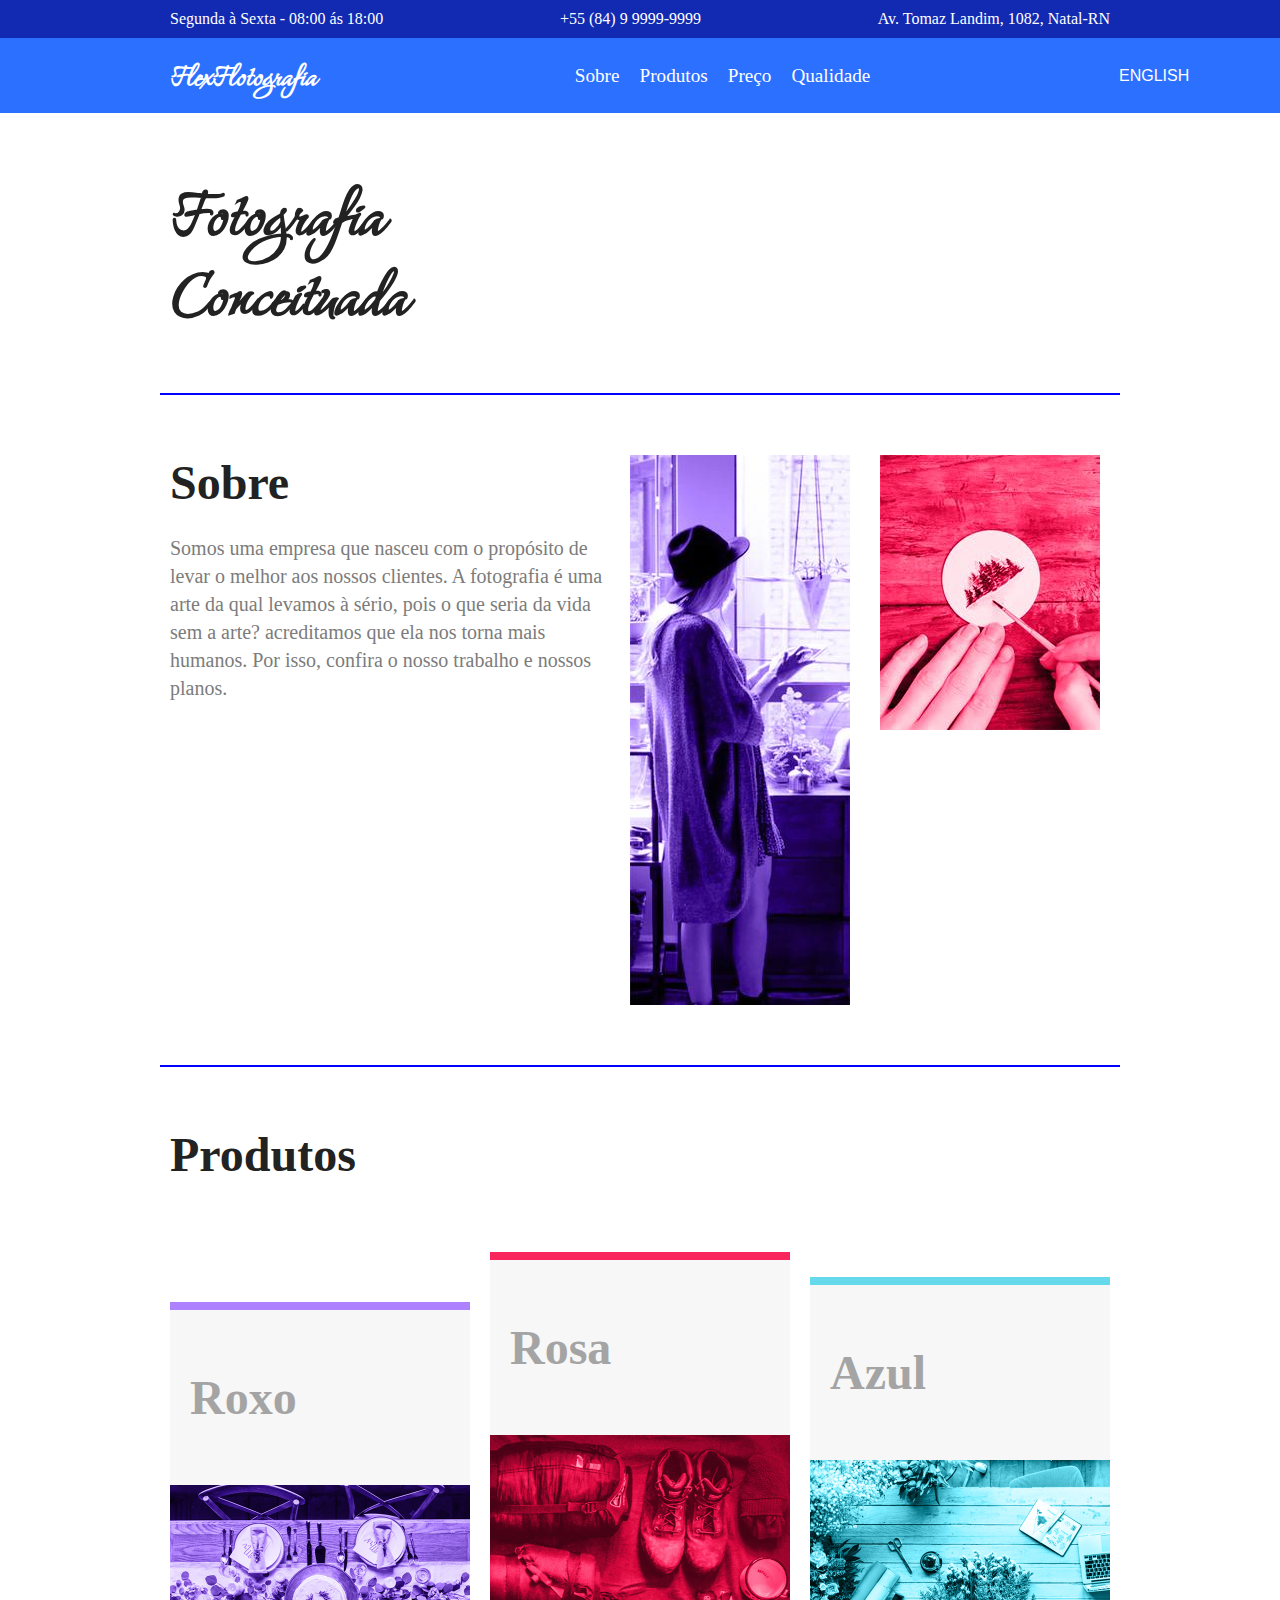
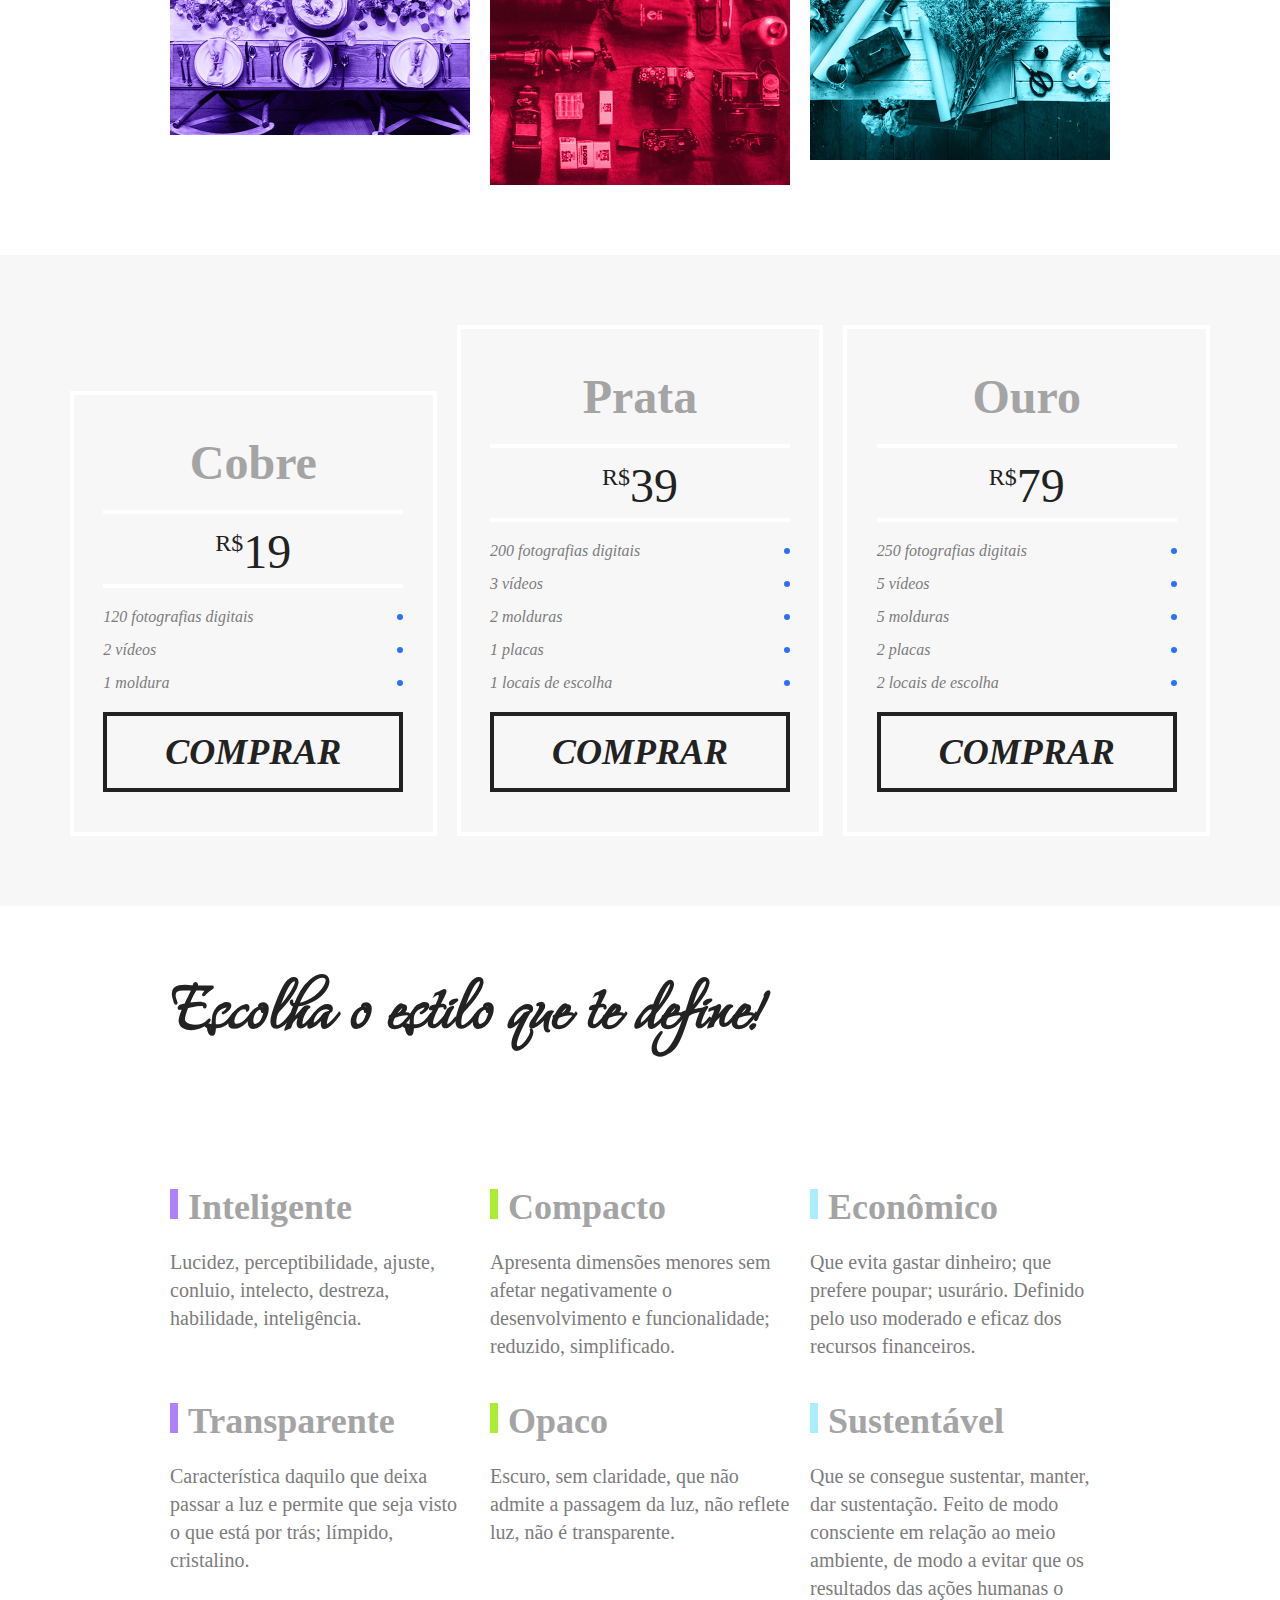
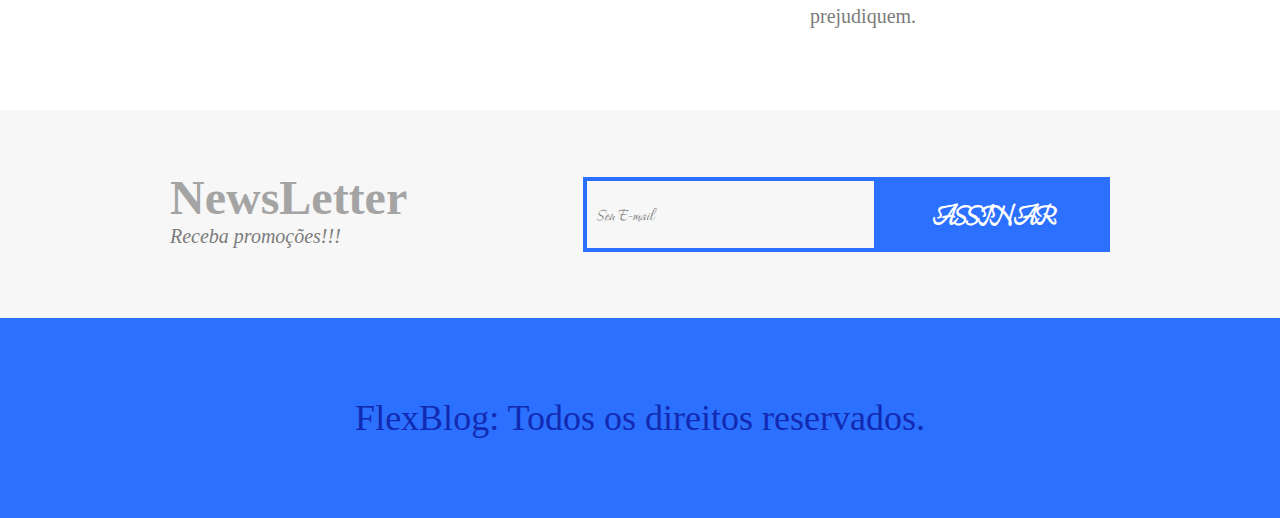
<file: FlexFotografia/index.html>
<!DOCTYPE html>
<html lang="pt-br">
<head>
        <meta charset="UTF-8">
        <meta http-equiv="X-UA-Compatible" content="IE=edge">
        <meta name="viewport" content="width=device-width, initial-scale=1.0">
        <title>FlexFotografia</title>
        <link href="https://fonts.googleapis.com/css2?family=Grey+Qo&display=swap" rel="stylesheet">
        <link rel="stylesheet" href="css/estiloO1.css">
</head>

<body>
  
        <div class="superinfo-bg">
                <div class="superinfo">
                        <p>Segunda à Sexta - 08:00 ás 18:00</p>
                        <a href="tel:+558499999-9999">+55 (84) 9 9999-9999</a>
                        <p>Av. Tomaz Landim, 1082, Natal-RN</p>
                </div>
        </div>
        
        <header class="menu-bg">
                <div class="menu">
                <div class="menu-logo">
                <a href="#">FlexFlotografia</a>
                </div>
                <nav class="menu-nav">
                        <ul>
                                <li><a href="#Sobre">Sobre</a></li>
                                <li><a href="#Produtos">Produtos</a></li>
                                <li><a href="#Preco">Preço</a></li>
                                <li><a href="#Qualidade">Qualidade</a></li>
                        </ul>
                </nav>
                <a class="traducao" href="index-en.html">English</a>
                </div>

        </header>
                <h1 class="introducao"> Fotografia <br> Conceituada</h1>

            <!--     é importante colocar a imagem dentro de uma div para que o flebox funcione corretamente. -->
                <section class="sobre" id="Sobre">
                        <div class="sobre-info">
                                <h1>Sobre</h1>
                                <p>Somos uma empresa que nasceu com o propósito de levar o melhor aos nossos clientes.
                                        A fotografia é uma arte da qual levamos à sério, pois o que seria da vida sem a arte?
                                        acreditamos que ela nos torna mais humanos. Por isso, confira o nosso trabalho e nossos planos.
                                </p>
                        </div>
                        <div class="sobre-img"><img src="img/sobre1.jpg" alt="Imagem Ilustrativa 01"></div>
                        <div class="sobre-img"><img src="img/sobre2.jpg" alt="Imagem Ilustrativa 02"></div>

                </section>
                <section class="produtos" id="Produtos">
                        <h1>Produtos</h1>
                        <div class="produtos-container">
                                <div class="produtos-item purple">
                                        <h2>Roxo</h2>
                                        <img src="img/produtos1.jpg" alt="Imagem Ilustrativa 03">
                                </div>

                                <div class="produtos-item pink">
                                        <h2>Rosa</h2>
                                        <img src="img/produtos2.jpg" alt="Imagem Ilustrativa 04">
                                </div>

                                <div class="produtos-item blue">
                                        <h2>Azul</h2>
                                        <img src="img/produtos3.jpg" alt="Imagem Ilustrativa 05">
                                </div>
                        </div>
                </section>

                <section class="preco" id="Preco">
                        <div class="preco-item">
                                <h2>Cobre</h2>
                                <span><sup>R$</sup>19</span>
                                <ul>
                                        <li>120 fotografias digitais</li>
                                        <li>2 vídeos</li>
                                        <li>1 moldura</li>
                                        <a href="#">Comprar</a>
                                </ul>
                        </div>

                        <div class="preco-item">
                                <h2>Prata</h2>
                                <span><sup>R$</sup>39</span>
                                <ul>
                                        <li>200 fotografias digitais</li>
                                        <li>3 vídeos</li>
                                        <li>2 molduras</li>
                                        <li>1 placas</li>
                                        <li>1 locais de escolha</li>
                                        <a href="#">Comprar</a>
                                </ul>
                        </div>

                        <div class="preco-item">
                                <h2>Ouro</h2>
                                <span><sup>R$</sup>79</span>
                                <ul>
                                        <li>250 fotografias digitais</li>
                                        <li>5 vídeos</li>
                                        <li>5 molduras</li>
                                        <li>2 placas</li>
                                        <li>2 locais de escolha</li>
                                        <a href="#">Comprar</a>
                                </ul>
                        </div>
                </section>

                <h1 class="introducao">Escolha o estilo que te define!</h1>
                <section class="qualidade" id="Qualidade">
                <div class="qualidade-item">
                        <h2>Inteligente</h2>
                        <p> Lucidez, perceptibilidade, ajuste, conluio, intelecto, destreza, 
                                habilidade, inteligência.</p>
                </div>

                <div class="qualidade-item">
                        <h2>Compacto</h2>
                        <p>Apresenta dimensões menores sem afetar negativamente o desenvolvimento e funcionalidade; reduzido, simplificado.</p>
                </div>

                <div class="qualidade-item">
                        <h2>Econômico</h2>
                        <p>Que evita gastar dinheiro; que prefere poupar; usurário. Definido pelo uso moderado e eficaz dos recursos financeiros.</p>
                </div>

                <div class="qualidade-item">
                        <h2>Transparente</h2>
                        <p>Característica daquilo que deixa passar a luz e permite que seja visto o que está por trás; límpido, cristalino.</p>
                </div>

                <div class="qualidade-item">
                        <h2>Opaco</h2>
                        <p>Escuro, sem claridade, que não admite a passagem da luz, não reflete luz, não é transparente.</p>
                </div>

                <div class="qualidade-item">
                        <h2>Sustentável</h2>
                        <p>Que se consegue sustentar, manter, dar sustentação.
                                Feito de modo consciente em relação ao meio ambiente, 
                                de modo a evitar que os resultados das ações humanas o prejudiquem.</p>
                </div>
                </section>
        <section class="newsletter">
                <div class="newsletter-info">
                        <h1>NewsLetter</h1>
                        <p>Receba promoções!!!</p>
                </div>
                <form class="newsletter-form" action="post">
                        <input type="text" placeholder="Seu E-mail">
                        <button type="submit">Assinar</button>
                </form>
        </section>

        <footer class="footer">
                <p>FlexBlog: Todos os direitos reservados.</p>
        </footer>
</body>
</html>
</file>
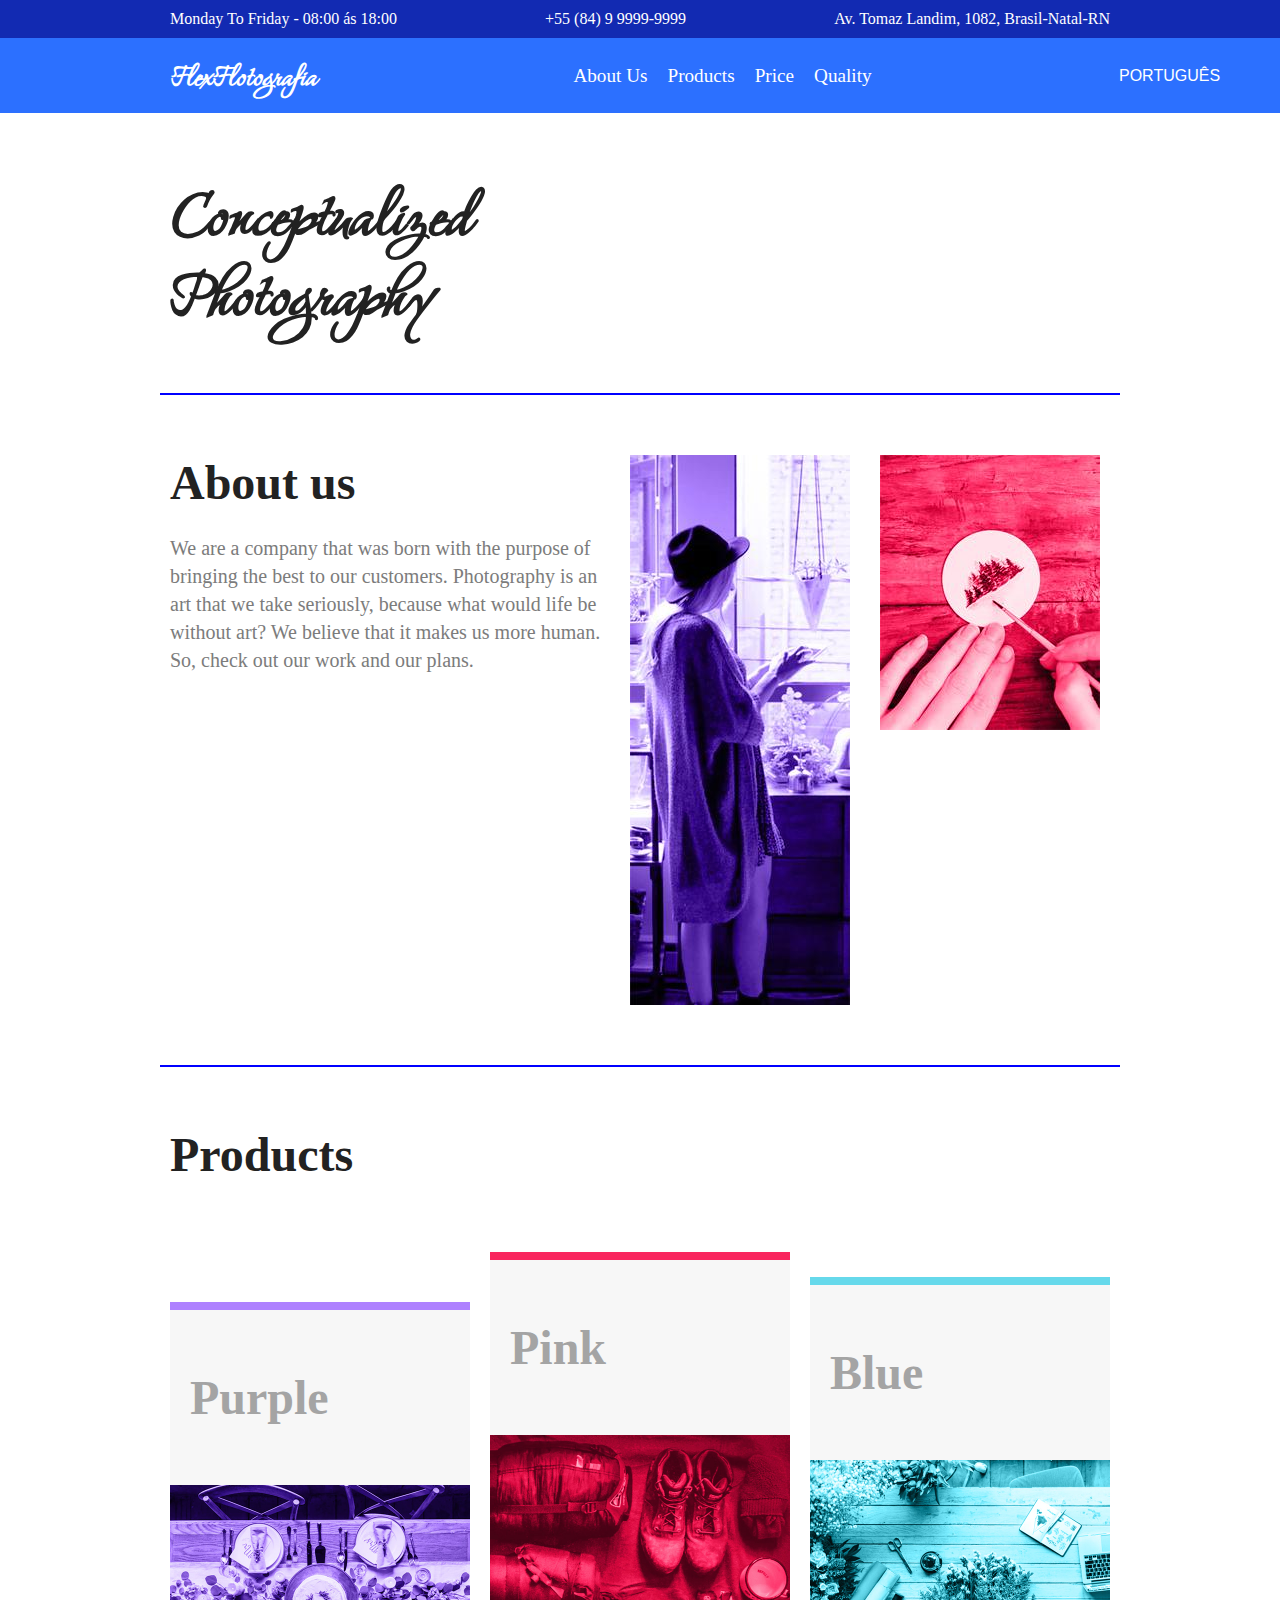
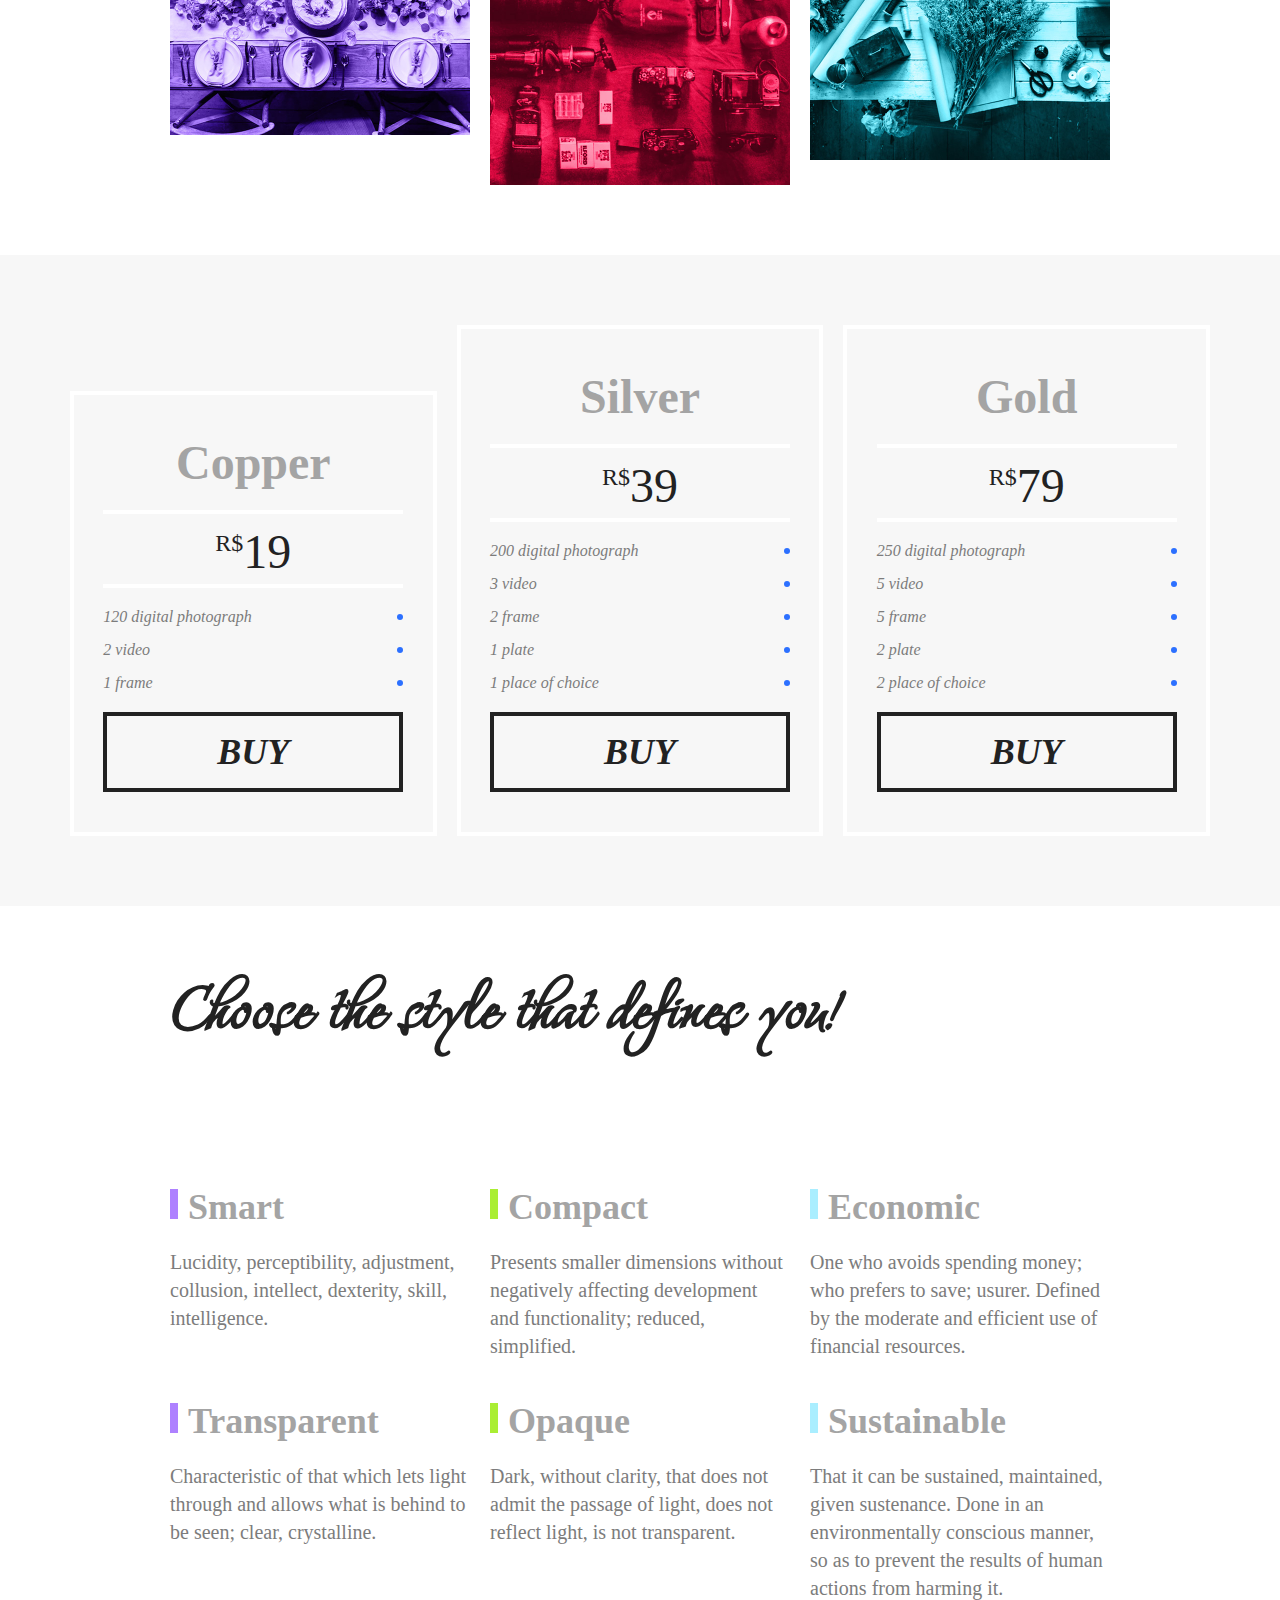
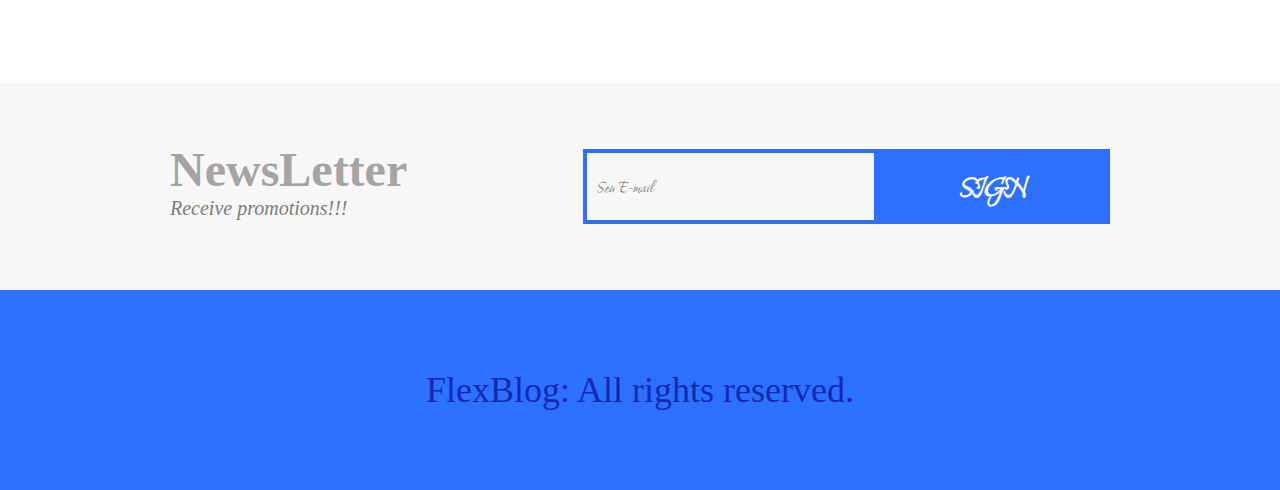
<file: FlexFotografia/index-en.html>
<!DOCTYPE html>
<html lang="pt-br">
<head>
        <meta charset="UTF-8">
        <meta http-equiv="X-UA-Compatible" content="IE=edge">
        <meta name="viewport" content="width=device-width, initial-scale=1.0">
        <title>FlexFotografia</title>
        <link href="https://fonts.googleapis.com/css2?family=Grey+Qo&display=swap" rel="stylesheet">
        <link rel="stylesheet" href="css/estiloO1.css">
</head>

<body>
  
        <div class="superinfo-bg">
                <div class="superinfo">
                        <p>Monday To Friday - 08:00 ás 18:00</p>
                        <a href="tel:+558499999-9999">+55 (84) 9 9999-9999</a>
                        <p>Av. Tomaz Landim, 1082, Brasil-Natal-RN</p>
                </div>
        </div>
        
        <header class="menu-bg">
                <div class="menu">
                <div class="menu-logo">
                <a href="#">FlexFlotografia</a>
                </div>
                <nav class="menu-nav">
                        <ul>
                                <li><a href="#Sobre">About Us</a></li>
                                <li><a href="#Produtos">Products</a></li>
                                <li><a href="#Preco">Price</a></li>
                                <li><a href="#Qualidade">Quality</a></li>
                        </ul>
                </nav>
                <a class="traducao" href="index.html">Português</a>
                </div>

        </header>
                <h1 class="introducao"> Conceptualized <br> Photography </h1>

            <!--     é importante colocar a imagem dentro de uma div para que o flebox funcione corretamente. -->
                <section class="sobre" id="Sobre">
                        <div class="sobre-info">
                                <h1>About us</h1>
                                <p>
                                        We are a company that was born with the purpose of bringing the best to our customers.
                                        Photography is an art that we take seriously, because what would life be without art?
                                        We believe that it makes us more human. So, check out our work and our plans.   
                                </p>
                        </div>
                        <div class="sobre-img"><img src="img/sobre1.jpg" alt="Imagem Ilustrativa 01"></div>
                        <div class="sobre-img"><img src="img/sobre2.jpg" alt="Imagem Ilustrativa 02"></div>

                </section>
                <section class="produtos" id="Produtos">
                        <h1>Products</h1>
                        <div class="produtos-container">
                                <div class="produtos-item purple">
                                        <h2>Purple</h2>
                                        <img src="img/produtos1.jpg" alt="Imagem Ilustrativa 03">
                                </div>

                                <div class="produtos-item pink">
                                        <h2>Pink</h2>
                                        <img src="img/produtos2.jpg" alt="Imagem Ilustrativa 04">
                                </div>

                                <div class="produtos-item blue">
                                        <h2>Blue</h2>
                                        <img src="img/produtos3.jpg" alt="Imagem Ilustrativa 05">
                                </div>
                        </div>
                </section>

                <section class="preco" id="Preco">
                        <div class="preco-item">
                                <h2>Copper</h2>
                                <span><sup>R$</sup>19</span>
                                <ul>
                                        <li>120 digital photograph</li>
                                        <li>2 video</li>
                                        <li>1 frame</li>
                                        <a href="#">Buy</a>
                                </ul>
                        </div>

                        <div class="preco-item">
                                <h2>Silver</h2>
                                <span><sup>R$</sup>39</span>
                                <ul>
                                        <li>200 digital photograph</li>
                                        <li>3 video</li>
                                        <li>2 frame</li>
                                        <li>1 plate</li>
                                        <li>1 place of choice</li>
                                        <a href="#">Buy</a>
                                </ul>
                        </div>

                        <div class="preco-item">
                                <h2>Gold</h2>
                                <span><sup>R$</sup>79</span>
                                <ul>
                                        <li>250 digital photograph</li>
                                        <li>5 video</li>
                                        <li>5 frame</li>
                                        <li>2 plate</li>
                                        <li>2 place of choice</li>
                                        <a href="#">Buy</a>
                                </ul>
                        </div>
                </section>

                <h1 class="introducao">Choose the style that defines you!</h1>
                <section class="qualidade" id="Qualidade">
                <div class="qualidade-item">
                        <h2>Smart</h2>
                        <p>Lucidity, perceptibility, adjustment, collusion, intellect, dexterity, 
                                skill, intelligence.</p>
                </div>

                <div class="qualidade-item">
                        <h2>Compact</h2>
                        <p>Presents smaller dimensions without negatively affecting development and functionality; reduced, simplified.</p>
                </div>

                <div class="qualidade-item">
                        <h2>Economic</h2>
                        <p>One who avoids spending money; who prefers to save; usurer. Defined by the moderate and efficient use of financial resources.</p>
                </div>

                <div class="qualidade-item">
                        <h2>Transparent</h2>
                        <p>Characteristic of that which lets light through and allows what is behind to be seen; clear, crystalline.</p>
                </div>

                <div class="qualidade-item">
                        <h2>Opaque</h2>
                        <p>Dark, without clarity, that does not admit the passage of light, does not reflect light, is not transparent.</p>
                </div>

                <div class="qualidade-item">
                        <h2>Sustainable</h2>
                        <p>That it can be sustained, maintained, given sustenance.
                                Done in an environmentally conscious manner, 
                                so as to prevent the results of human actions from harming it.</p>
                </div>
                </section>
        <section class="newsletter">
                <div class="newsletter-info">
                        <h1>NewsLetter</h1>
                        <p>Receive promotions!!!</p>
                </div>
                <form class="newsletter-form" action="post">
                        <input type="text" placeholder="Seu E-mail">
                        <button type="submit">Sign</button>
                </form>
        </section>

        <footer class="footer">
                <p>FlexBlog: All rights reserved.</p>
        </footer>
</body>
</html>
</file>
<file: FlexFotografia/css/estiloO1.css>
body,
h1,
h2,
ul,
li,
p,
a {
  margin: 0px;
  padding: 0px;
}

.traducao{
  font-family: Impact, Haettenschweiler, 'Arial Narrow Bold', sans-serif;
  text-transform: uppercase;
  width: 1px;

}

body {
  font-family: "Times New Roman", Times, serif;
  color: #222222;
}

ul {
  list-style: none;
}

a {
  text-decoration: none;
}

img {
  display: block;
  max-width: 100%;
}

/* vai respeitar o width definido*/
* {
  box-sizing: border-box;
}

/* superinfo-bg*/
.superinfo-bg {
  background-color: #122ab2;
  color: white;
}

.superinfo {
  max-width: 960px;
  margin: 0 auto;
  display: flex;
  justify-content: space-between;
  flex-wrap: wrap;
  padding-top: 10px;
}

.superinfo p,
.superinfo a {
  margin: 0 10px 10px 10px;
}

.superinfo-bg a {
  color: white;
}

/* menu */
.menu-bg {
  background-color: #2c70ff;
}

.menu {
  max-width: 960px;
  margin: 0 auto;
  padding: 15px 0;
  display: flex;
  flex-wrap: wrap;
  justify-content: space-between;
  align-items: center;
}

.menu a {
  color: white;
}

.menu-logo {
  font-size: 2.25em;
  font-weight: bold;
  font-family: "Grey Qo", "Times New Roman", Times, serif;
  margin: 0 10px;
}

.menu-nav ul {
  display: flex;
  flex-wrap: wrap;
}

.menu-nav a {
  font-size: 1.2em;
  display: block;
  padding: 10px;
}

.menu-nav a:hover {
  color: violet;
}

.introducao {
  font-family: "Grey Qo";
  font-size: 5em;
  line-height: 1;
  max-width: 960px;
  margin: 0 auto;
  padding: 60px 10px;
}

.sobre {
  border-top: 2px solid blue;
  border-bottom: 2px solid blue;
  max-width: 960px;
  margin: 0 auto;
  padding: 60px 0;
  display: flex;
  flex-wrap: wrap;
}

.sobre-info {
  flex: 2 1 300px;
  margin: 0 10px;
}

.sobre-info h1 {
  font-size: 3em;
  margin-bottom: 0.5em;
}

.sobre-info p {
  font-size: 1.25em;
  line-height: 1.4;
  margin-bottom: 1em;
  color: #7c7c7c;
}

.sobre-img {
  flex: 1 1 160px;
  margin: 0 10px;
}

/* Produtos */
.produtos {
  max-width: 960px;
  margin: 60px auto;
}

.produtos h1 {
  font-size: 3em;
  margin: 0 10px 60px 10px;
}

.produtos-container {
  display: flex;
  flex-wrap: wrap;
  align-items: center;
}
.produtos-item {
  flex: 1 1 175px;
  margin: 10px;
}

.produtos-item h2 {
  font-size: 3em;
  color: #a4a4a4;
  background-color: #f7f7f7;
  padding: 60px 20px;
}

.purple {
  border-top: 8px solid #ae81ff;
}

.pink {
  border-top: 8px solid #f9265e;
}

.blue {
  border-top: 8px solid #66d9eb;
}

.preco {
  background-color: #f7f7f7;
  padding: 60px;
  display: flex;
  flex-wrap: wrap;
  align-items: flex-end;
}

.preco-item {
  flex: 1;
  border: 4px solid white;
  padding: 20px;
  margin: 10px;
}

.preco-item h2 {
  font-size: 3em;
  color: #a4a4a4;
  text-align: center;
  margin-top: 20px;
}

.preco-item span {
  max-width: 300px;
  margin: 20px auto;
  display: block;
  font-size: 3em;
  text-align: center;
  font: bold;
  padding: 10px 0 5px 0;
  border-top: 4px solid white;
  border-bottom: 4px solid white;
}

.preco-item sup {
  font-size: 1.5rem;
}

.preco-item ul {
  max-width: 300px;
  margin: 20px auto;
  font-size: 1, 25em;
  font-style: italic;
  color: #7c7c7c;
}

.preco-item li {
  display: flex;
  justify-content: space-between;
  align-items: center;
  margin-bottom: 15px;
}

.preco-item li::after {
  content: "";
  display: block;
  width: 6px;
  height: 6px;
  background-color: #2c70ff;
  border-radius: 50%;
}

.preco-item a {
  max-width: 300px;
  display: block;
  margin: 20px auto;
  border: 4px solid;
  color: #222222;
  text-transform: uppercase;
  font-weight: bold;
  font-size: 2.25em;
  padding: 15px 0;
  text-align: center;
  min-width: 260px;
}

@media (max-width: 800px) {
  .preco {
    padding-left: 10px;
    padding-right: 10px;
  }
  .preco .preco-item:nth-child(1) {
    order: -3;
  }
  .preco .preco-item:nth-child(2) {
    order: -1;
  }
}

/* Qualidade */
.qualidade {
  max-width: 960px;
  margin: 60px auto;
  display: flex;
  flex-wrap: wrap;
}

.qualidade-item {
  flex: 1 1 300px;
  margin: 20px 10px;
}

.qualidade-item h2 {
  font-size: 2.25em;
  color: #a4a4a4;
  margin-bottom: 20px;
}

.qualidade-item h2::before {
  content: " ";
  display: inline-block;
  width: 8px;
  height: 30px;
  margin-right: 10px;
}

.qualidade-item:nth-of-type(1) h2::before {
  background-color: #ae81ff;
}

.qualidade-item:nth-of-type(2) h2::before {
  background-color: #ae3;
}

.qualidade-item:nth-of-type(3) h2::before {
  background-color: #aef;
}

.qualidade-item:nth-of-type(4) h2::before {
  background-color: #ae81ff;
}

.qualidade-item:nth-of-type(5) h2::before {
  background-color: #ae3;
}

.qualidade-item:nth-of-type(6) h2::before {
  background-color: #aef;
}

.qualidade-item p {
  font-size: 1.25em;
  line-height: 1.4;
  color: #7c7c7c;
}

/*newsletter*/
.newsletter {
  background-color: #f7f7f7;
  padding: 60px calc((100% - 960px) / 2); /*auto pro padding*/
  display: flex;
  flex-wrap: wrap;
}

.newsletter-info {
  flex: 1 1 260px;
  margin: 0 10px;
}

.newsletter-info h1 {
  font-size: 3em;
  color: #a4a4a4;
}

.newsletter-info p {
  font-size: 1.25em;
  font-style: italic;
  max-width: 230px;
  color: #7c7c7c;
  margin-bottom: 10px;
}

.newsletter-form {
  flex: 2 1 260px;
  margin: 0 10px;
  align-self: center;
  display: flex;
  flex-wrap: wrap;
}
.newsletter-form input {
  flex: 3 1 200px;
  font-size: 1.25em;
  color: #7c7c7c;
  font-family: "Grey Qo", "Times New Roman", Times, serif;
  border: 4px solid #2c70ff;
  background: transparent;
  padding: 10px;
  margin: 0px;
  border-radius: 0px;
}

.newsletter-form button {
  flex: 1 1 200px;
  font-family: "Grey Qo", "Times New Roman", Times, serif;
  font-size: 2.25em;
  font-weight: bold;
  text-transform: uppercase;
  background-color: #2c70ff;
  color: white;
  margin: 0px;
  cursor: pointer;
  border: 0px;
  padding: 15px 10px;
}
@media (max-width: 600px) {
  .newsletter-form :no-button {
    font-size: 1.5em;
  }
}

/* footer */
.footer {
  display: flex;
  background-color: #2c70ff;
  align-items: center;
  height: 200px;
}

.footer p {
  flex: 1;
  text-align: center;
  font-size: 2.25em;
  color: #122ab2;
}
</file>
